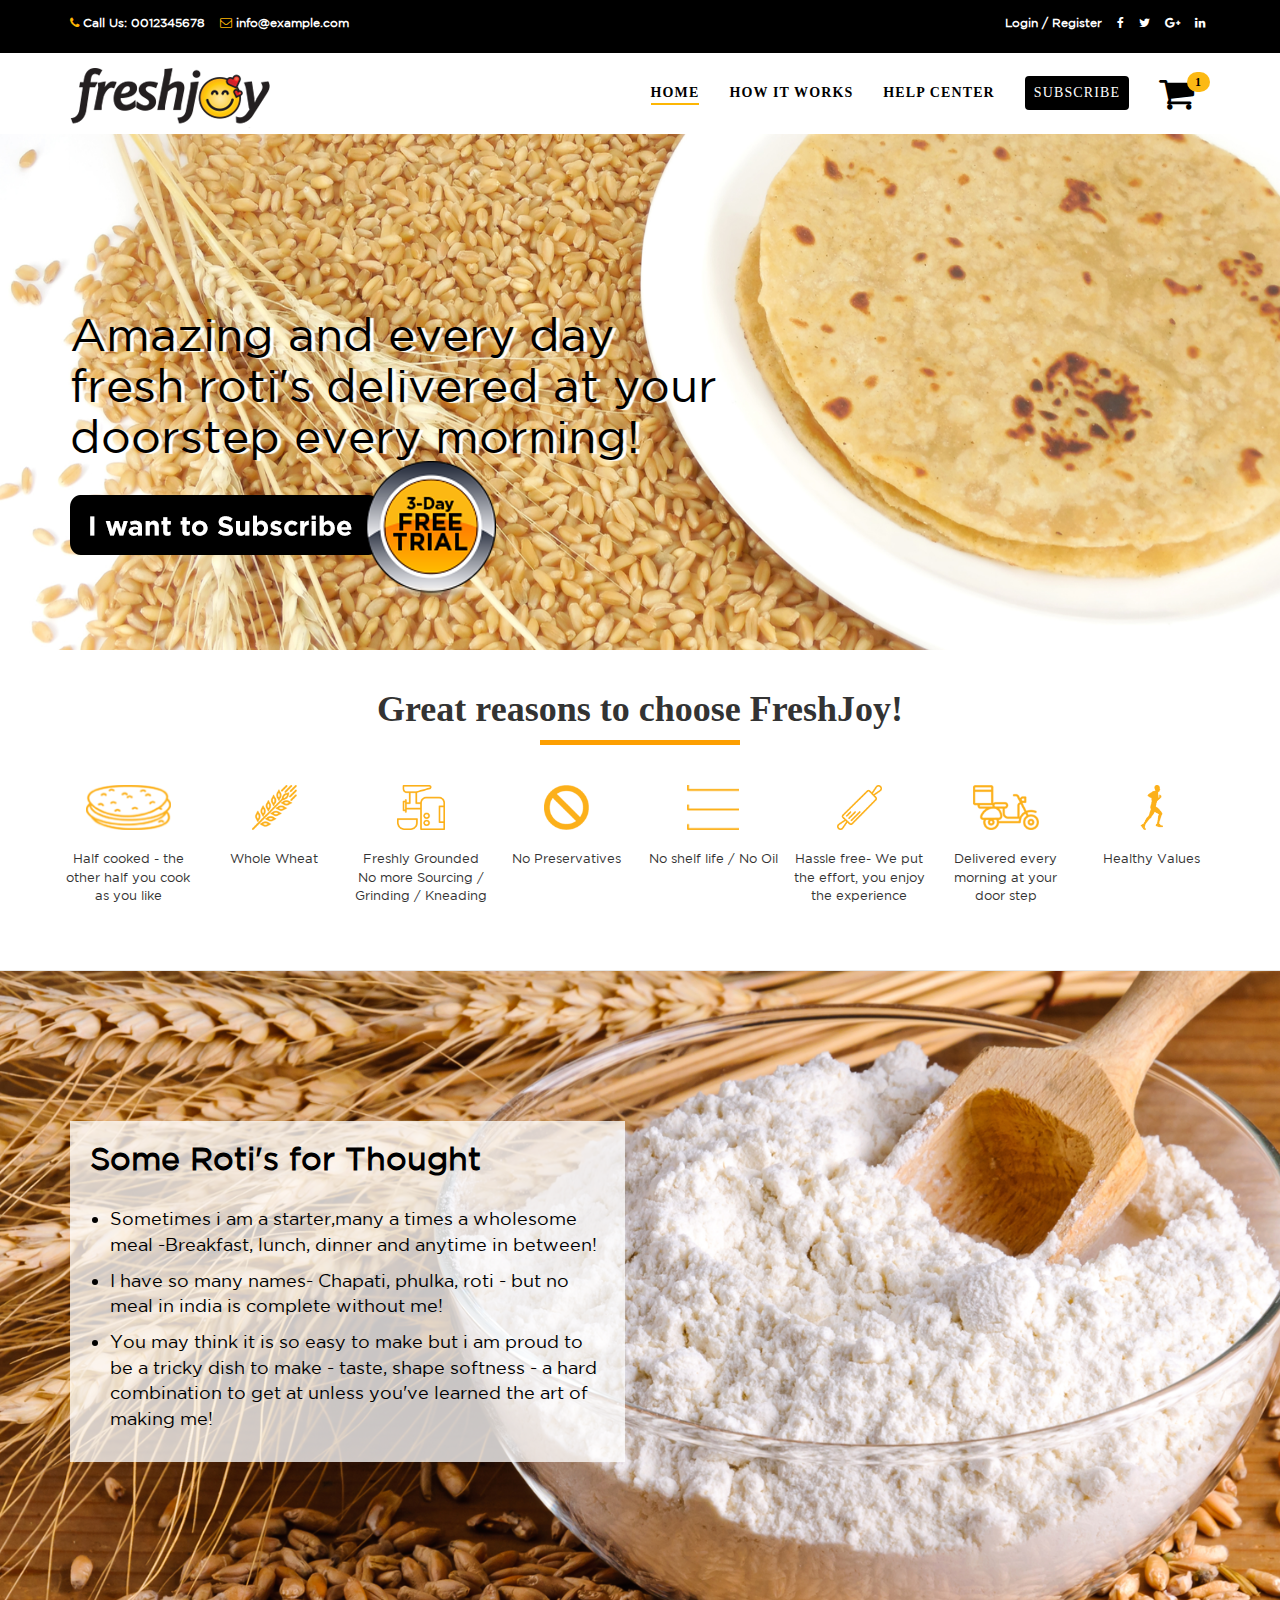
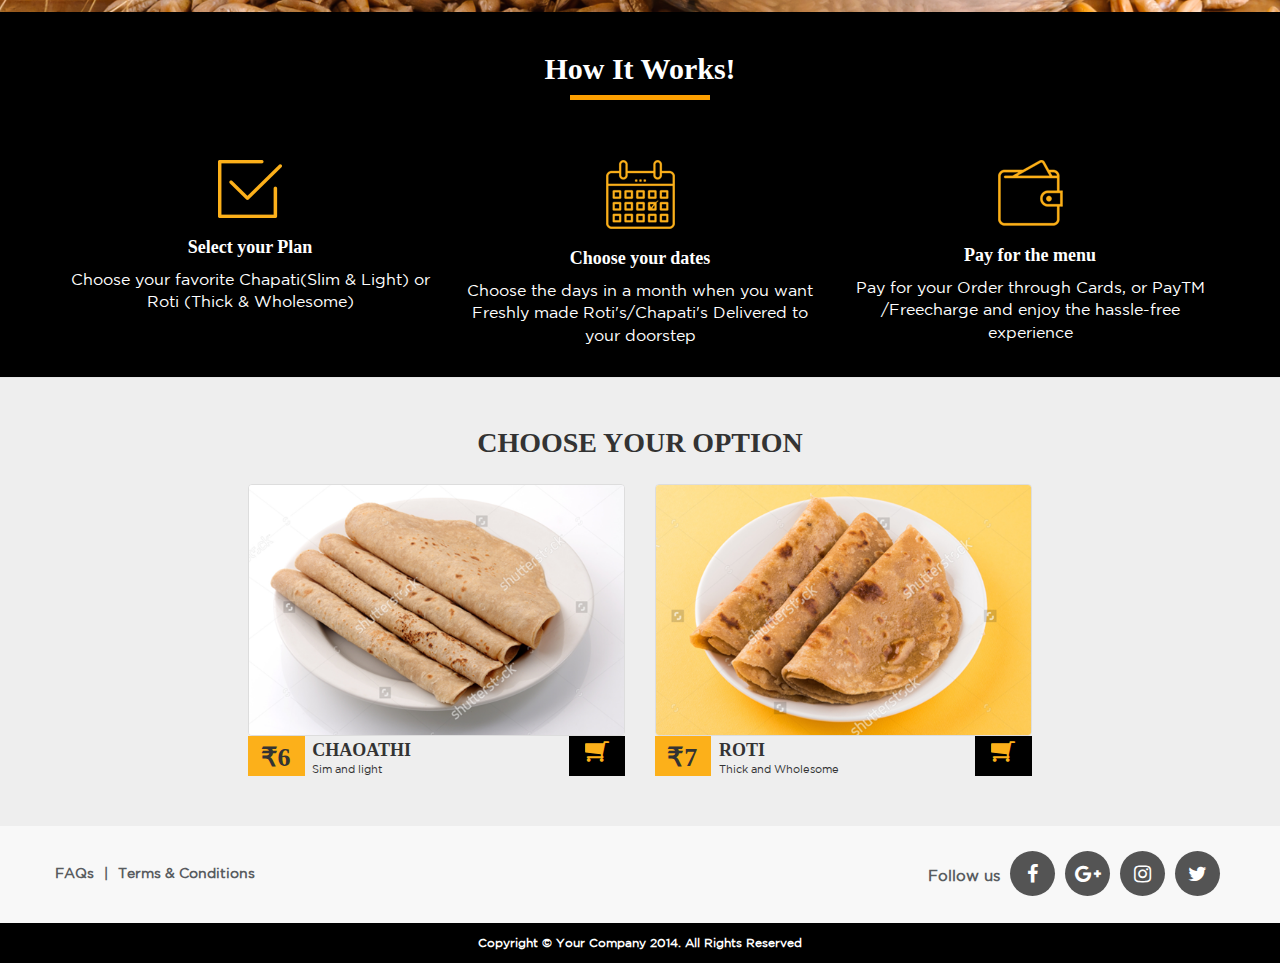
<file: index.html>
<!DOCTYPE html>
<html>

    <head>
        <meta name="viewport" content="width=device-width, initial-scale=1.0">
        <title>FreshJoy - FreshJoy</title>
        <!-- bower:css -->
        <!-- bower installed css files will go here... -->
        <!-- endinject -->
        <!-- inject:css -->
        <link rel="stylesheet" href="https://preetamsortur.github.io/freshjoy/vendor.min.css">
        <link rel="stylesheet" href="https://preetamsortur.github.io/freshjoy/app.min.css">
        <link rel="stylesheet" href="https://maxcdn.bootstrapcdn.com/font-awesome/4.7.0/css/font-awesome.min.css"/>
        <!-- endinject -->
    </head>

    <body ng-app="freshjoy">

        <!-- Navigation -->
        <nav class=" navbar navbar-default navbar-fixed-top topnavs" role="navigation">
            <div class="container-fluid topnav topinfo">
                <div class="container">
                    <div class="row">
                        <div class="col-xs-12 col-sm-6 col-lg-6 ">
                            <ul class="list-inline call-info">
                                <li>
                                    <i class="fa fa-phone color-yellow" aria-hidden="true"></i>
                                    Call Us: 0012345678</li>
                                <li>
                                    <i class="fa fa-envelope-o color-yellow" aria-hidden="true"></i>
                                    info@example.com</li>
                            </ul>
                        </div>
                        <div class="col-xs-12 col-sm-6 col-lg-6">
                            <ul class="list-inline pull-right call-info">
                                <li>
                                    <a ui-sref="Login">Login</a>
                                    /
                                    <a ui-sref="Register">Register</a>
                                </li>
                                <li>
                                    <a href="#">
                                        <i class="fa fa-facebook color-facebook" aria-hidden="true"></i>
                                    </a>
                                </li>
                                <li>
                                    <a href="#">
                                        <i class="fa fa-twitter color-twitter" aria-hidden="true"></i>
                                    </a>
                                </li>
                                <li>
                                    <a href="#">
                                        <i class="fa fa-google-plus" aria-hidden="true"></i>
                                    </a>
                                </li>
                                <li>
                                    <a href="">
                                        <i class="fa fa-linkedin" aria-hidden="true"></i>
                                    </a>
                                </li>
                            </ul>
                        </div>
                    </div>
                </div>
            </div>

            <div class="container topnav">
                <!-- Brand and toggle get grouped for better mobile display -->
                <div class="navbar-header">
                    <button type="button" class="navbar-toggle" data-toggle="collapse" data-target="#bs-navbar-collapse-1">
                        <span class="sr-only">Toggle navigation</span>
                        <span class="icon-bar"></span>
                        <span class="icon-bar"></span>
                        <span class="icon-bar"></span>
                    </button>
                    <a class="navbar-brand topnav" href="#"><img src="images/logo.png" class="img-responsive" alt=""/></a>
                </div>
                <!-- Collect the nav links, forms, and other content for toggling -->
                <div class=" collapse navbar-collapse" id="bs-navbar-collapse-1">
                    <ul class="nav navbar-nav navbar-right">
                        <li ng-class="{ active: $state.includes('Home') }">
                            <a ui-sref="Home">HOME</a>
                        </li>
                        <li>
                            <a href="#HowItWorks">HOW IT WORKS</a>
                        </li>
                        <li>
                            <a href data-toggle="modal" data-target="#myModal">HELP CENTER</a>
                        </li>
                        <li>
                            <div ui-sref="Subscribe" class="btn-black">SUBSCRIBE</div>
                        </li>
                        <li>
                            <div ui-sref="Cart" class="cart">
                                <i class="fa fa-shopping-cart" aria-hidden="true"></i>
                                <span class="badge cartbadge">1</span>
                            </div>
                        </li>
                    </ul>
                </div>
                <!-- /.navbar-collapse -->
                <!-- /.container -->
            </nav>
        </div>

        <div ui-view class="tp_bnr"></div>
        <div class="modal fade" id="myModal" role="dialog" style="display: none;">
          <div class="vertical-alignment-helper">
            <div class="modal-dialog vertical-align-center">
                <div class="modal-content">
                <div class="modal-body help-center">
                    <button type="button" class="close" data-dismiss="modal">×</button>
                    <h4 class="text-center">
                        Customer Support
                    </h4>
                    <h2 class="text-center">91 901-924-5000</h2>
                    <p class="text-center">
                        Our customer experience team is <br>
                         available on all days form <br>9am to 11.30pm to assists you with any <br>
                         questions or issues you might have.
                    </p>
                    <p class="text-center">
                        Please, feel free to email us at <br>
                        order@freshjoy.in or call us at <br>
                        901-924-5000
                    </p>
                    <button type="button" class="btn btn-help btn-block btn-lg">Email Us</button>
                </div>
                <!-- <div class="modal-footer">
                        <button type="button" class="btn btn-default" data-dismiss="modal">Close</button>
                    </div> -->
            </div>
         </div>
        </div>
      </div>

        <!-- bower:js -->
        <!-- endinject -->
        <!-- inject:js -->
        <script src="https://preetamsortur.github.io/freshjoy/vendor.min.js"></script>
        <script src="https://preetamsortur.github.io/freshjoy/app.min.js"></script>
        <!-- endinject -->
    </body>

</html>
</file>
